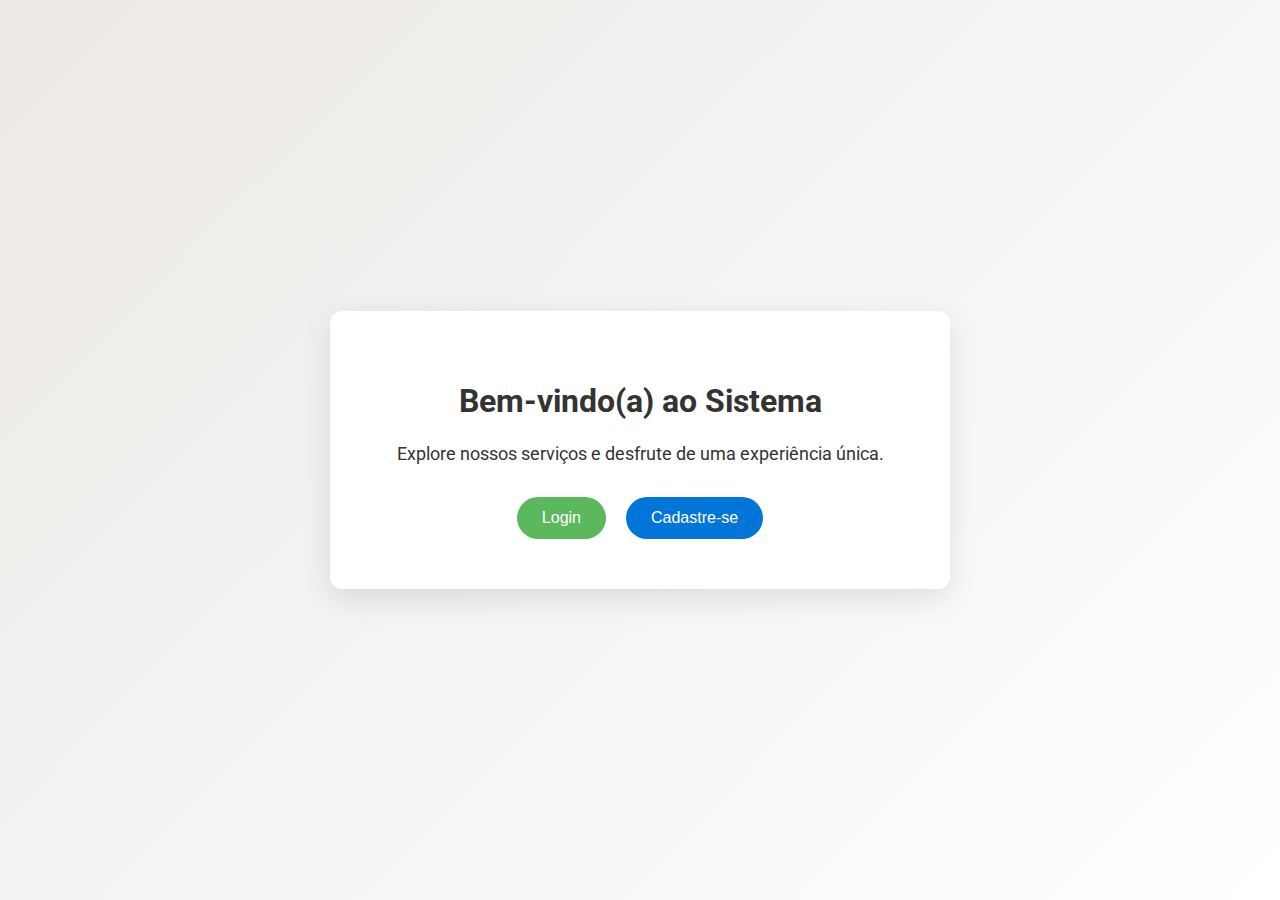
<file: index.html>
<!DOCTYPE html>
<html lang="pt">
<head>
    <meta charset="UTF-8">
    <meta name="viewport" content="width=device-width, initial-scale=1.0">
    <title>Bem-vindo(a) ao Sistema</title>
    <link href="https://fonts.googleapis.com/css?family=Roboto:400,500&display=swap" rel="stylesheet">
    <link rel="stylesheet" href="./styles/style.css">
</head>
<body>
    <div class="container">
        <h1>Bem-vindo(a) ao Sistema</h1>
        <p>Explore nossos serviços e desfrute de uma experiência única.</p>
        <div class="button-group">
            <a href="login.html"><button class="btn">Login</button></a>
            <a href="cadastro.html"><button class="btn secondary">Cadastre-se</button></a>
        </div>
    </div>
    <script src="./scripts/script.js"></script>
</body>
</html>
</file>
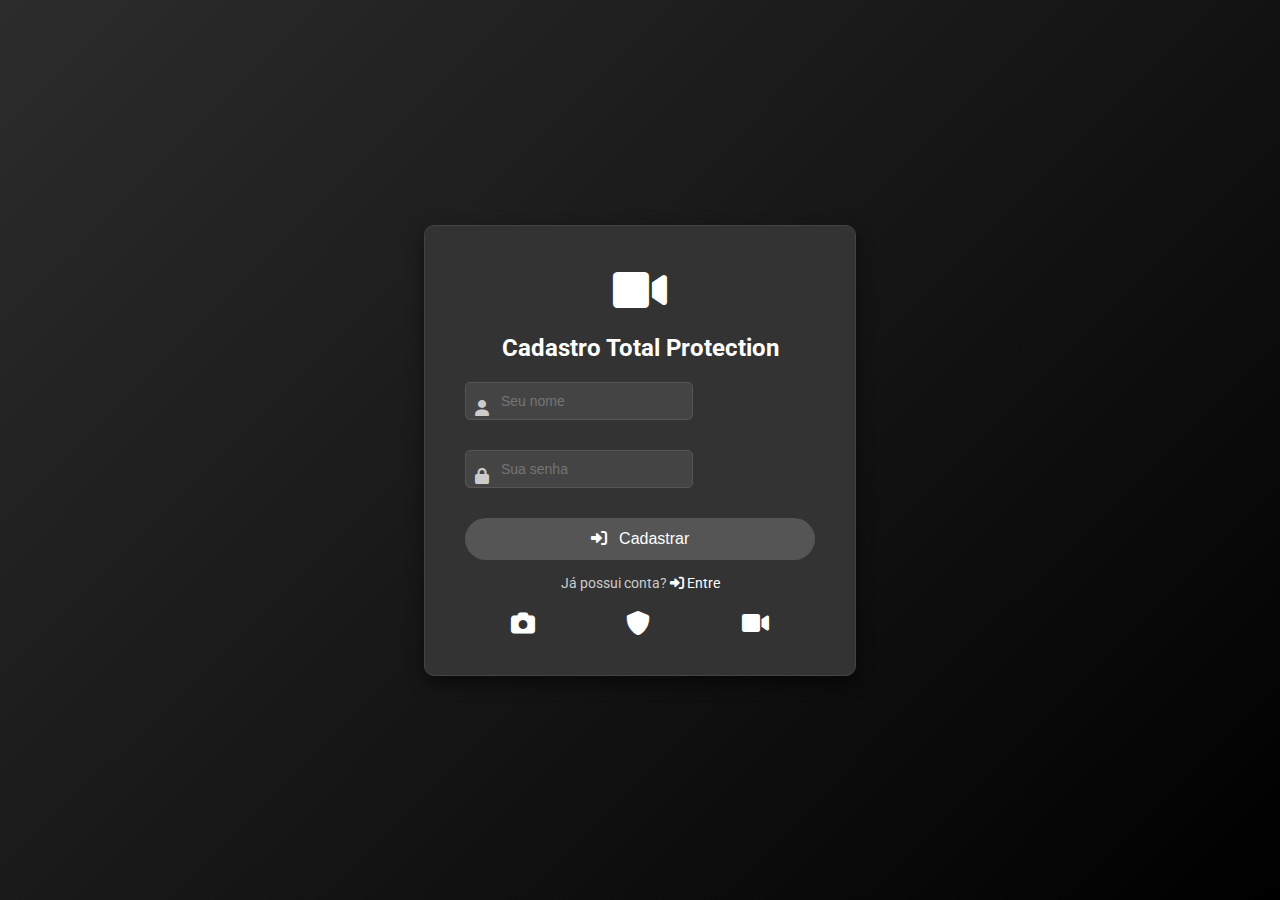
<file: cadastro.html>
<!DOCTYPE html>
<html lang="pt">
<head>
    <meta charset="UTF-8">
    <meta name="viewport" content="width=device-width, initial-scale=1.0">
    <title>Cadastro - Total Protection</title>
    <link href="https://fonts.googleapis.com/css?family=Roboto:400,500&display=swap" rel="stylesheet">
    <link rel="stylesheet" href="https://cdnjs.cloudflare.com/ajax/libs/font-awesome/6.0.0/css/all.min.css">
    <link rel="stylesheet" href="./styles/cadastro.css">
</head>
<body>
    <div class="container">
        <div class="header-icon">
            <i class="fas fa-video fa-3x"></i>
        </div>
        <h2>Cadastro Total Protection</h2>
        <form id="cadastro-form">
            <div class="input-group">
                <i class="fas fa-user"></i>
                <input type="text" id="cadastro-name" name="name" placeholder="Seu nome" required>
            </div>

            <div class="input-group">
                <i class="fas fa-lock"></i>
                <input type="password" id="cadastro-password" name="password" placeholder="Sua senha" required>
            </div>

            <button type="submit" class="btn">
                <i class="fas fa-sign-in-alt"></i>
                Cadastrar
            </button>
        </form>
        <p>Já possui conta? <a href="login.html"><i class="fas fa-sign-in-alt"></i> Entre</a></p>
        
        <div class="security-icons">
            <i class="fas fa-camera"></i>
            <i class="fas fa-shield-alt"></i>
            <i class="fas fa-video"></i>
        </div>
    </div>
    <script src="./scripts/cadastro.js"></script>
</body>
</html>
</file>
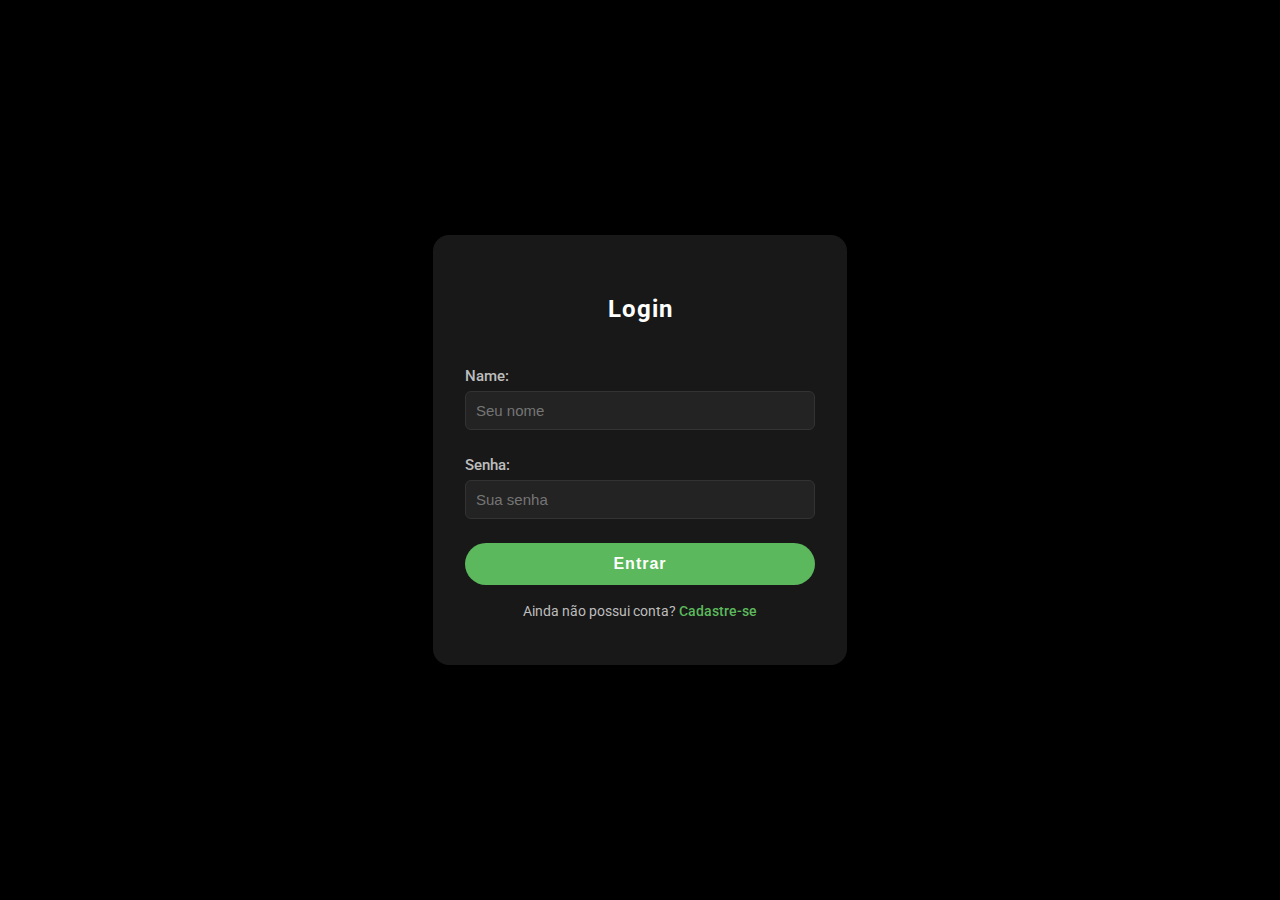
<file: login.html>
<!DOCTYPE html>
<html lang="pt">
<head>
    <meta charset="UTF-8">
    <meta name="viewport" content="width=device-width, initial-scale=1.0">
    <title>Login</title>
    <link href="https://fonts.googleapis.com/css?family=Roboto:400,500&display=swap" rel="stylesheet">
    <link rel="stylesheet" href="./styles/login.css">
</head>
<body>
    <div class="container">
        <h2>Login</h2>
        <form id="login-form">
    
        <label for="login-username">Name:</label>
            <input type="text" id="login-username" name="username" placeholder="Seu nome" required>
            <label for="login-password">Senha:</label>
            <input type="password" id="login-password" name="password" placeholder="Sua senha" required>

            <button type="submit" class="btn">Entrar</button>
        </form>
        <p>Ainda não possui conta? <a href="cadastro.html">Cadastre-se</a></p>
    </div>
    <script src="./scripts/login.js"></script>
</body>
</html>
</file>
<file: styles/style.css>
body {
    margin: 0;
    font-family: 'Roboto', sans-serif;
    background: linear-gradient(135deg, #ece9e6, #ffffff);
    display: flex;
    justify-content: center;
    align-items: center;
    height: 100vh;
    color: #333;
}

.container {
    background-color: #fff;
    padding: 50px 60px;
    border-radius: 12px;
    box-shadow: 0 10px 30px rgba(0, 0, 0, 0.1);
    text-align: center;
    max-width: 500px;
    width: 90%;
}

h2 {
    margin-bottom: 20px;
    color: #333;
}

h1 {
    font-size: 32px;
    margin-bottom: 20px;
}

form label {
    display: block;
    margin-bottom: 5px;
    text-align: left;
}

form input {
    width: 100%;
    padding: 8px;
    margin-bottom: 15px;
    border: 1px solid #ccc;
    border-radius: 3px;
}

form button {
    width: 100%;
    padding: 10px;
    border: none;
    border-radius: 3px;
    background-color: #5cb85c;
    color: #fff;
    font-size: 16px;
    cursor: pointer;
}

form button:hover {
    background-color: #4cae4c;
}

p {
    font-size: 18px;
    line-height: 1.5;
    margin-bottom: 30px;
}

p {
    margin-top: 15px;
}

.button-group {
    display: flex;
    justify-content: center;
    gap: 20px;
}

.btn {
    font-size: 16px;
    padding: 12px 25px;
    border: none;
    border-radius: 50px;
    background-color: #5cb85c;
    color: #fff;
    cursor: pointer;
    transition: background-color 0.3s ease;
}

.btn:hover {
    background-color: #4cae4c;
}

.btn.secondary {
    background-color: #0275d8;
}

.btn.secondary:hover {
    background-color: #025aa5;
}

a {
    text-decoration: none;
}
</file>
<file: styles/cadastro.css>
body {
    margin: 0;
    font-family: 'Roboto', sans-serif;
    background: linear-gradient(135deg, #2c2c2c, #000);
    display: flex;
    justify-content: center;
    align-items: center;
    height: 100vh;
    color: #eee;
}

.container {
    background-color: #333;
    padding: 40px;
    border-radius: 10px;
    box-shadow: 0 8px 16px rgba(0, 0, 0, 0.5);
    width: 350px;
    border: 1px solid #444;
}

h2 {
    margin-bottom: 20px;
    color: #fff;
    text-align: center;
}

form {
    display: flex;
    flex-direction: column;
}

form label {
    margin-bottom: 5px;
    color: #555;
    font-weight: 500;
}

form input {
    padding: 10px;
    margin-bottom: 15px;
    border: 1px solid #ddd;
    border-radius: 5px;
    font-size: 14px;
}

.input-group {
    position: relative;
    margin-bottom: 15px;
}

.input-group i {
    position: absolute;
    left: 10px;
    top: 50%;
    transform: translateY(-50%);
    color: #ccc;
}

.input-group input {
    padding: 10px 10px 10px 35px;
    margin-bottom: 15px;
    border: 1px solid #555;
    border-radius: 5px;
    font-size: 14px;
    background-color: #444;
    color: #fff;
    outline: none;
}

.btn {
    padding: 12px;
    border: none;
    border-radius: 50px;
    background-color: #555;
    color: #fff;
    font-size: 16px;
    cursor: pointer;
    transition: background-color 0.3s ease;
}

.btn:hover {
    background-color: #777;
}

p {
    margin-top: 15px;
    text-align: center;
    font-size: 14px;
    color: #ccc;
}

p a {
    color: #fff;
    text-decoration: none;
}

p a:hover {
    text-decoration: underline;
}

.header-icon {
    text-align: center;
    margin-bottom: 20px;
    color: #fff;
}

.security-icons {
    display: flex;
    justify-content: space-around;
    margin-top: 20px;
    color: #fff;
    font-size: 24px;
}

.security-icons i {
    transition: transform 0.3s ease;
}

.security-icons i:hover {
    transform: scale(1.2);
    color: #aaa;
}

.btn i {
    margin-right: 8px;
}

/* Animação para os ícones de segurança */
@keyframes pulse {
    0% { transform: scale(1); }
    50% { transform: scale(1.1); }
    100% { transform: scale(1); }
}

.security-icons i {
    animation: pulse 2s infinite;
}
</file>
<file: styles/login.css>
body {
    margin: 0;
    font-family: 'Roboto', sans-serif;
    background: linear-gradient(135deg, #f5f7fa, #c3cfe2);
    display: flex;
    justify-content: center;
    align-items: center;
    height: 100vh;
}

.container {
    background-color: #fff;
    padding: 40px;
    border-radius: 10px;
    box-shadow: 0 8px 16px rgba(0,0,0,0.1);
    width: 350px;
}

h2 {
    margin-bottom: 20px;
    color: #333;
    text-align: center;
}

form {
    display: flex;
    flex-direction: column;
}

form label {
    margin-bottom: 5px;
    color: #555;
    font-weight: 500;
}

form input {
    padding: 10px;
    margin-bottom: 15px;
    border: 1px solid #ddd;

    border-radius: 5px;
    font-size: 14px;
}

.btn {
    padding: 12px;
    border: none;
    border-radius: 50px;
    background-color: #5cb85c;
    color: #fff;
    font-size: 16px;
    cursor: pointer;
    transition: background-color 0.3s ease;
}

.btn:hover {
    background-color: #4cae4c;
}

p {
    margin-top: 15px;
    text-align: center;
    font-size: 14px;
}

p a {
    color: #0275d8;
    text-decoration: none;
}

p a:hover {
    text-decoration: underline;
}
body {
    margin: 0;
    font-family: 'Roboto', 'Montserrat', Arial, sans-serif;
    background: #000;
    display: flex;
    justify-content: center;
    align-items: center;
    height: 100vh;
}

.container {
    background: #181818;
    padding: 40px 32px 32px 32px;
    border-radius: 16px;
    box-shadow: 0 8px 32px rgba(0,0,0,0.45);
    width: 350px;
    display: flex;
    flex-direction: column;
    align-items: center;
}

h2 {
    font-family: 'Montserrat', 'Roboto', Arial, sans-serif;
    font-weight: 700;
    color: #fff;
    margin-bottom: 24px;
    letter-spacing: 1px;
}

form {
    width: 100%;
    display: flex;
    flex-direction: column;
}

form label {
    color: #bdbdbd;
    font-weight: 500;
    margin-bottom: 6px;
    margin-top: 10px;
    font-size: 15px;
}

form input {
    padding: 10px;
    margin-bottom: 16px;
    border: 1px solid #333;
    border-radius: 6px;
    font-size: 15px;
    background: #232323;
    color: #fff;
    transition: border 0.2s;
}

form input:focus {
    border: 1.5px solid #5cb85c;
    outline: none;
    background: #222;
}

#login-error-msg {
    color: #ff5252;
    margin-bottom: 12px;
    text-align: center;
    font-size: 15px;
    font-weight: 500;
}

.btn {
    padding: 12px;
    border: none;
    border-radius: 50px;
    background-color: #5cb85c;
    color: #fff;
    font-size: 16px;
    cursor: pointer;
    transition: background 0.3s, color 0.3s, border 0.3s;
    font-weight: 600;
    margin-top: 8px;
    margin-bottom: 8px;
    letter-spacing: 1px;
}

.btn:hover, .btn:focus {
    background-color: #fff;
    color: #5cb85c;
    border: 1px solid #5cb85c;
}

p {
    margin-top: 10px;
    text-align: center;
    font-size: 14px;
    color: #bdbdbd;
}

p a {
    color: #5cb85c;
    text-decoration: none;
    font-weight: 500;
}

p a:hover {
    text-decoration: underline;
}
</file>
